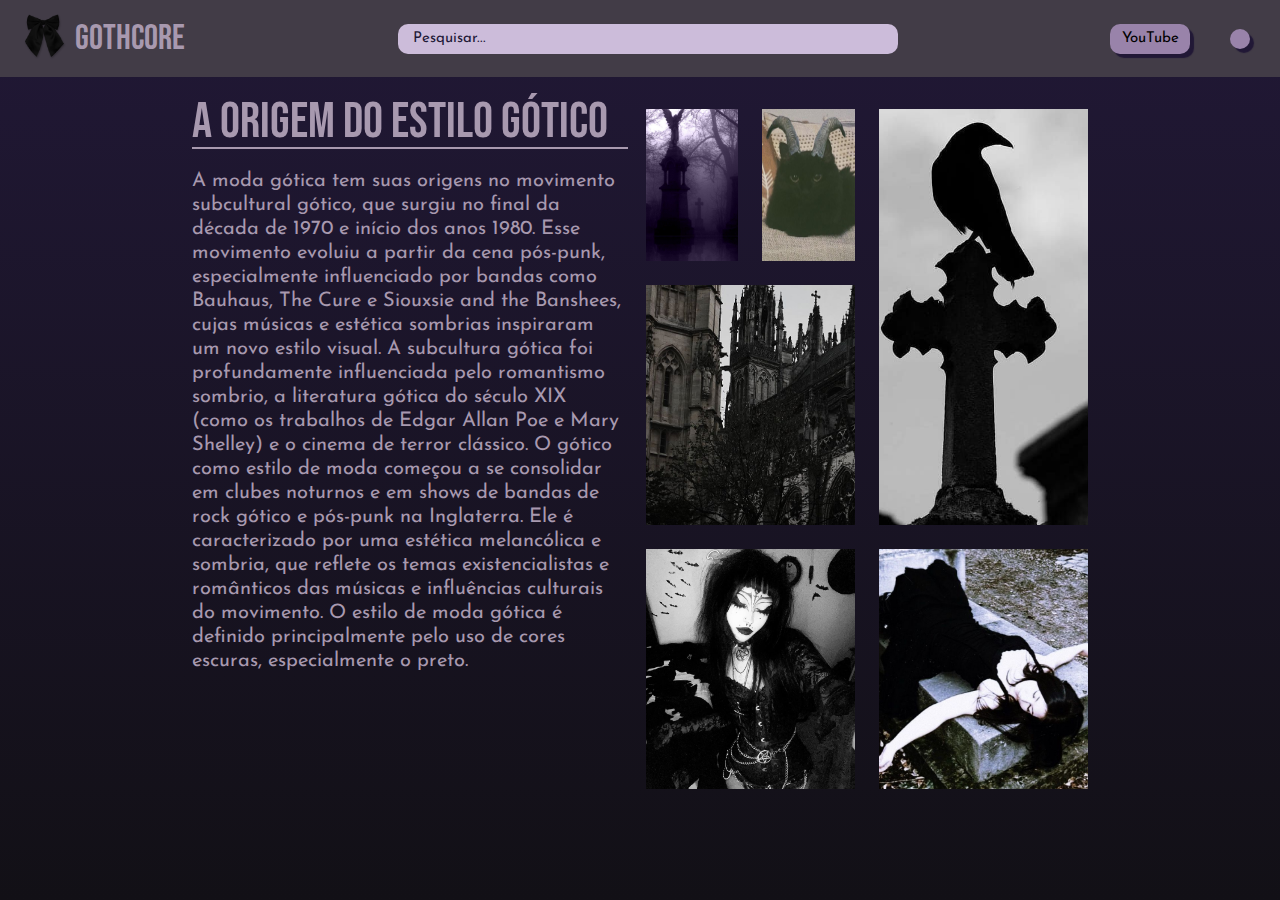
<file: coquettele e gothcore/gothcore.html>
<!DOCTYPE html>
<html lang="pt-br">

<head>
  <meta charset="UTF-8">
  <meta name="viewport" content="width=device-width, initial-scale=1.0">
  <title>GothCore</title>
  <link rel="stylesheet" href="style-goth.css">
  <link rel="shortcut icon"
    href="favicon.webp"
    type="image/x-icon">
</head>

<body>
  <header>
    <p class="logotexto"><a href="gothcore.html"><img class="logo"
        src="laço.png"
        alt="">GOTHCORE</p></a>
    <input type="text" placeholder="   Pesquisar...">
    <nav>
      <a href="https://youtu.be/SRXH9AbT280?si=My_8wA0zON3bemP-" target="_blank" rel="next"><button
          onclick="">YouTube</button></a>
      <a href="coquettele.html" class="modo">.</a>
    </nav>
  </header>
  <main class="principal">
    <section class="sessao1">
      <h1>A origem do estilo Gótico</h1>
      <hr>
      <p class="textoprincipal">A moda gótica tem suas origens no movimento subcultural gótico, que surgiu no final da década de 1970 e início dos anos 1980. Esse movimento evoluiu a partir da cena pós-punk, especialmente influenciado por bandas como Bauhaus, The Cure e Siouxsie and the Banshees, cujas músicas e estética sombrias inspiraram um novo estilo visual. A subcultura gótica foi profundamente influenciada pelo romantismo sombrio, a literatura gótica do século XIX (como os trabalhos de Edgar Allan Poe e Mary Shelley) e o cinema de terror clássico. O gótico como estilo de moda começou a se consolidar em clubes noturnos e em shows de bandas de rock gótico e pós-punk na Inglaterra. Ele é caracterizado por uma estética melancólica e sombria, que reflete os temas existencialistas e românticos das músicas e influências culturais do movimento. O estilo de moda gótica é definido principalmente pelo uso de cores escuras, especialmente o preto.</p>
    </section>
    <br>
    <div class="container">
      <div class="gallery">
        <figure class="gallery__item gallery__item--1">
          <img src="06.jfif" class="gallery__img"
            alt="Image 1">
        </figure>
        <figure class="gallery__item gallery__item--2">
          <img
            src="02.jfif"
            class="gallery__img" alt="Image 2">
        </figure>
        <figure class="gallery__item gallery__item--3">
          <img src="03.jfif" class="gallery__img"
            alt="Image 3">
        </figure>
        <figure class="gallery__item gallery__item--4">
          <img
            src="04.jfif"
            class="gallery__img" alt="Image 4">
        </figure>
        <figure class="gallery__item gallery__item--5">
          <img src="05.jfif" class="gallery__img"
            alt="Image 5">
        </figure>
        <figure class="gallery__item gallery__item--6">
          <img
            src="01.jfif"
            class="gallery__img" alt="Image 6">
        </figure>
      </div>
    </div>

  </main>
  <footer></footer>


</body>

</html>
</file>
<file: coquettele e gothcore/style-goth.css>
@import url('https://fonts.googleapis.com/css2?family=Bebas+Neue&display=swap');
@import url('https://fonts.googleapis.com/css2?family=Bebas+Neue&family=Josefin+Sans:ital,wght@0,100..700;1,100..700&display=swap');

* {
    margin: 0%;
    padding: 0%;

}

:root{
    --cor_fundo: #211836;
    --cor_barra: #423c47;
    --cor_fontes: #a899af;
    --fonte_titulos: "Bebas Neue", sans-serif;
}

body {
    background-image: linear-gradient(to bottom, #211836, #121016);
    height: 100vh;
    color: var(--cor_fontes);
    line-height: 1.6;
}


.principal {
    display: flex;
    margin: 0% 15%;
}

.imagens {
    display: flex;
    margin: 3%;
    margin-left: 5%;
}

h1 {
    font-family: var(--fonte_titulos);
    font-size: 50px;
    font-weight: 400;
    font-style: normal;
    line-height: 50px;
    margin-top: 20px;
}

.sessao1 {
    width: 1500px;
}

p {
    font-family: "Josefin Sans", sans-serif;
    font-size: 20px;
    font-weight: 400;
    font-style: normal;
}

.textoprincipal{
    line-height: 24px;
}

hr {
    margin-bottom: 20px;
    border: 1px solid var(--cor_fontes);
}

header {
    background-color: var(--cor_barra);
    display: flex;
    justify-content: space-between;
    align-items: center;
    padding: 10px 0px;
}

button {
    background-color: #9983aa;
    box-shadow: 4px 4px 1px #211836;
}

button:hover {
    background-color: #ccbcda;
    transition: 0.2s;
}

input {
    background-color: #ccbcda;
    outline: none;
}

::placeholder {
    color: #211836;
}

.modo {
    height: 20px;
    width: 20px;
    background-color: #9983aa;
    border-radius: 100%;
    color: #9983aa;
    text-align: center;
    margin: 5px 30px 0px 20px;
    box-shadow: 4px 4px 1px #211836;
}

.modo:hover {
    background-color: #ccbcda;
    transition: 0.2s;
}

.container {
    width: 170%;
    margin: 2rem auto;
    margin-left: 2%;
}

.gallery {
    display: grid;
    grid-template-columns: repeat(8, 1fr);
    grid-template-rows: repeat(8, 5vw);
    grid-gap: 1.5rem;
}

.gallery__img {
    width: 100%;
    height: 100%;
    object-fit: cover;
}

.gallery__item--1 {
    grid-column-start: 1;
    grid-column-end: 3;
    grid-row-start: 1;
    grid-row-end: 3;
}

.gallery__item--2 {
    grid-column-start: 3;
    grid-column-end: 5;
    grid-row-start: 1;
    grid-row-end: 3;
}

.gallery__item--3 {
    grid-column-start: 5;
    grid-column-end: 9;
    grid-row-start: 1;
    grid-row-end: 6;
}

.gallery__item--4 {
    grid-column-start: 1;
    grid-column-end: 5;
    grid-row-start: 3;
    grid-row-end: 6;
}

.gallery__item--5 {
    grid-column-start: 1;
    grid-column-end: 5;
    grid-row-start: 6;
    grid-row-end: 9;
}

.gallery__item--6 {
    grid-column-start: 5;
    grid-column-end: 9;
    grid-row-start: 6;
    grid-row-end: 9;
}

.logo {
    width: 50px;
    margin: 2px 5px -13px 20px;
}

nav {
    display: flex;
    margin-top: -150;
}

button {
    border: 0px;
    border-radius: 10px;
    width: 80px;
    height: 30px;
    font-family: "Josefin Sans", sans-serif;
    font-size: 15px;
    margin-right: 20px;
}

input {
    border: 0px;
    border-radius: 10px;
    width: 500px;
    height: 30px;
    display: flex;
    font-family: "Josefin Sans", sans-serif;
    font-size: 15px;

}

.logotexto{
    font-family: var(--fonte_titulos);
    display: flex;
    align-items: center;
    font-size: 35px;
}

a{
    text-decoration: none;
    color: var(--cor_fontes);
}
</file>
